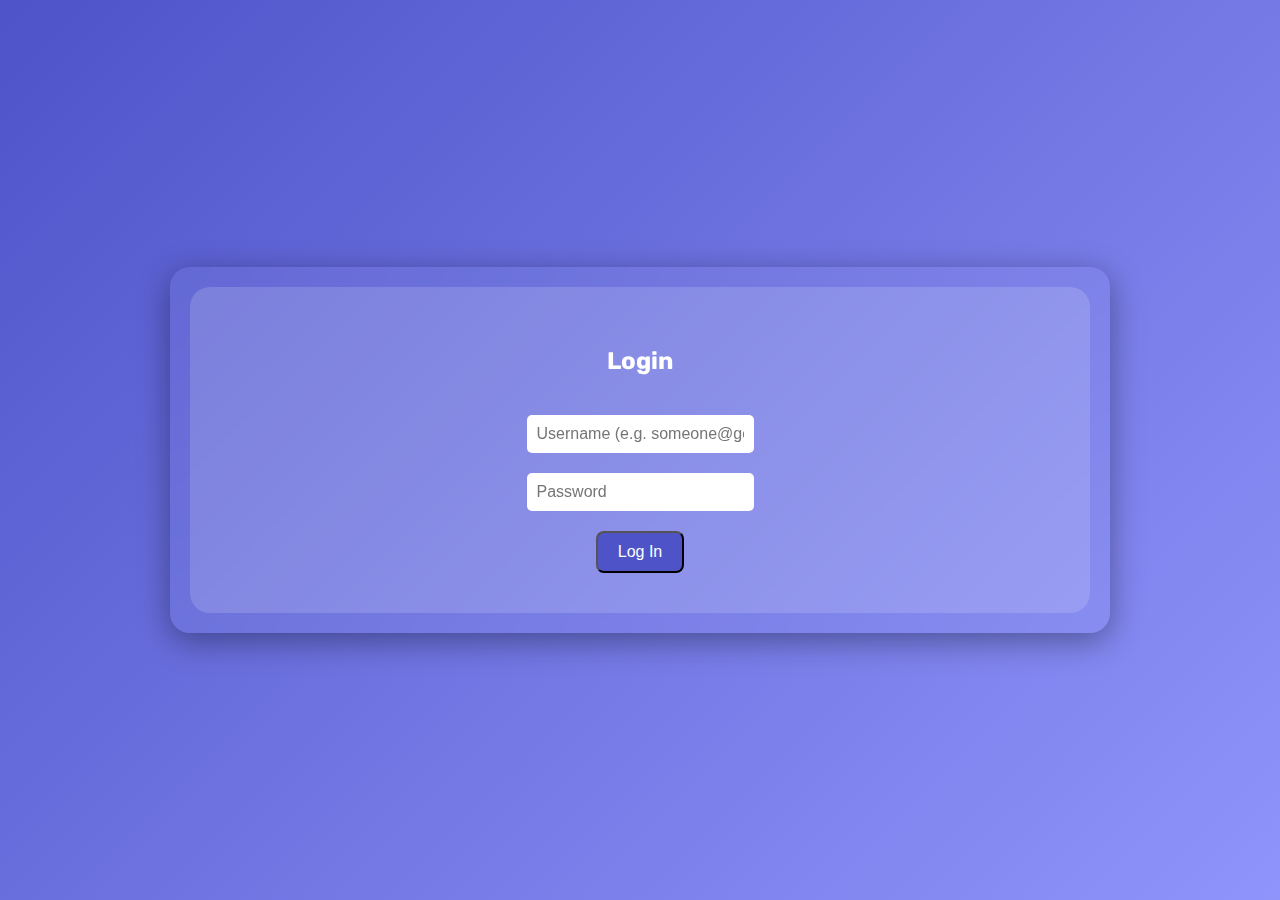
<file: index.html>
<!DOCTYPE html>
<html lang="en">
<head>
  <meta charset="UTF-8" />
  <meta name="viewport" content="width=device-width, initial-scale=1.0"/>
  <title>RAMP SAFETY</title>
  <link href="https://fonts.googleapis.com/css2?family=Rubik:wght@500&display=swap" rel="stylesheet">
  <link rel="stylesheet" href="styles_L.css">
 </head>
<body>

  <!-- ✅ User Info -->
  <div id="user-info" class="user-info" style="display: none;">
    <div class="user-initials" id="user-initials">U</div>
    <div>
      <div id="username-display">Welcome, User</div>
    </div>
    <button class="logout-btn" onclick="logout()">Log Out</button>
  </div>

  <!-- ✅ Login Page -->
  <div id="login-page" class="container">
    <div class="login-container">
      <h2>Login</h2>
      <input type="text" id="username" placeholder="Username (e.g. someone@goindigo.in)" />
      <input type="password" id="password" placeholder="Password" />
      <button onclick="login()">Log In</button>
    </div>
  </div>

  <!-- ✅ Main App -->
  <div id="main-content" class="container" style="display: none;">
    <header>
      <h1><span class="title-part1">Ramp Safety</span> <span class="title-part2">Program</span></h1>
    </header>

    <!-- Toggle Container -->
    <div id="toggle-container" class="toggle-container">
      <span>Select Theme:</span>
      <button id="theme-toggle" class="toggle-button">Millennial (Study Mode)</button>
    </div>

    <section class="grid day-buttons">
      <button class="day-button" data-day="day1">Day 1</button>
      <button class="day-button" data-day="quiz1">Quiz 1</button>
    </section>

    <section class="grid day-buttons-second">
      <button class="day-button" data-day="day2">Day 2</button>
      <button class="day-button" data-day="quiz2">Quiz 2</button>
    </section>

    <section class="grid quiz-grid">
      <button class="day-button" data-day="quiz3">Final Quiz</button>
      </section>
  </div>

  <script src="script_index.js" defer></script>
</body>
</html>
</file>
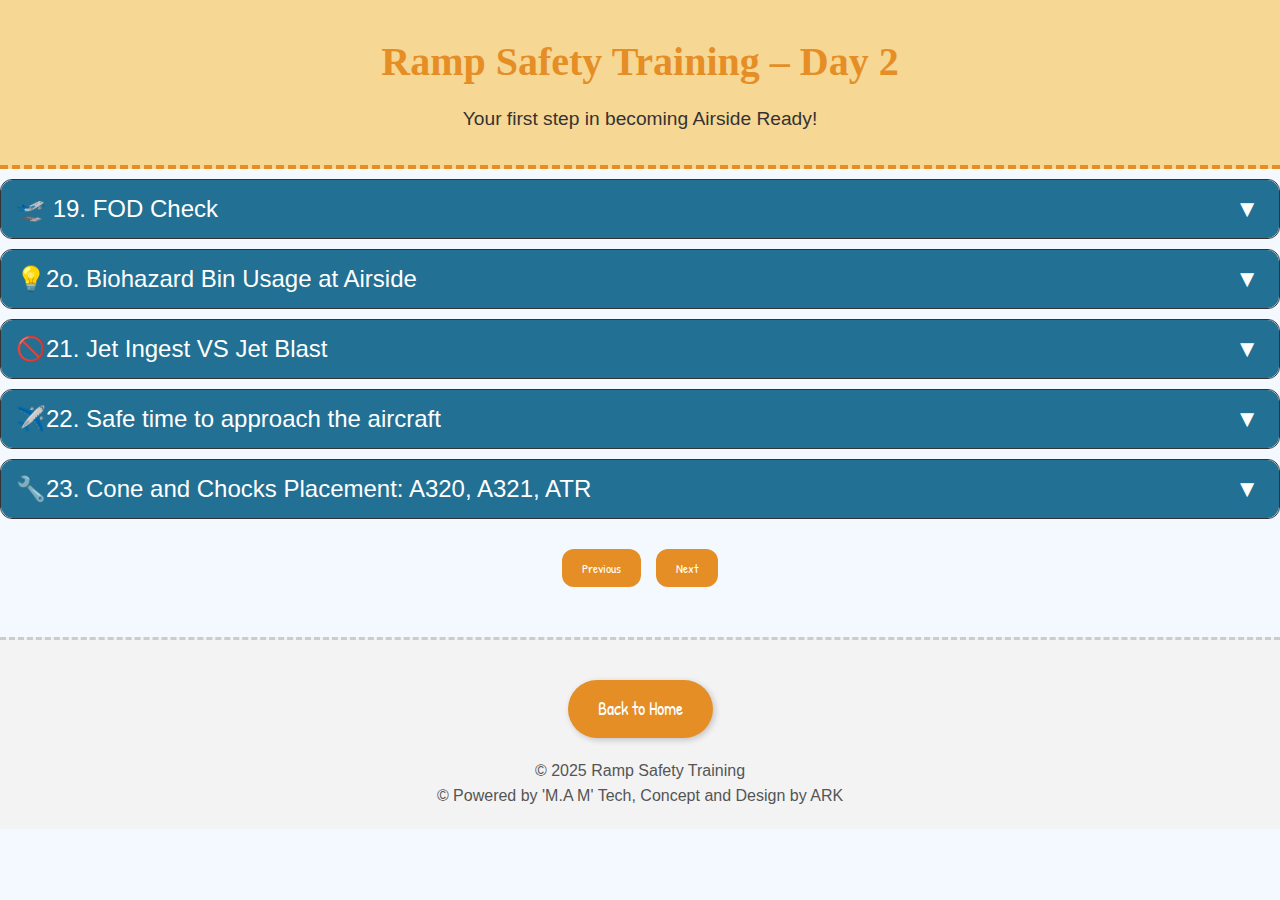
<file: day2_G.html>
<!DOCTYPE html>
<html lang="en">
<head>
    <meta charset="UTF-8">
    <title>Ramp Safety Training - Day 2</title>
    <meta name="viewport" content="width=device-width, initial-scale=1.0">

    <!-- Google Fonts for a handmade feel -->
    <link href="https://fonts.googleapis.com/css2?family=Permanent+Marker&family=Patrick+Hand&display=swap" rel="stylesheet">
    <link rel="stylesheet" href="styles_G.css">

 </head>
<body>

    <header>
        <h1>Ramp Safety Training – Day 2</h1>
        <p class="intro">Your first step in becoming Airside Ready!</p>
    </header>

    <!-- Section 19: FOD Check -->
    <div class="accordion-item">
        <button class="accordion-header">🛫 19. FOD Check</button>
        <div class="accordion-content">
        <p><strong>Trainee:</strong> Mr. Krish, I keep hearing about FOD checks. What exactly is FOD?</p> <p><strong>Instructor:</strong> FOD stands for Foreign Object Debris. Basically, anything that shouldn’t be on the ramp—stones, plastic, tools, even an old boarding pass blowing in the wind.</p> <p><strong>Trainee:</strong> Seriously? That stuff can cause problems?</p> <p><strong>Instructor:</strong> Absolutely. One loose bolt can turn into a flying bullet once an engine fires up. FOD may be small, but it plays dirty.</p> <p><strong>Trainee:</strong> What about a sandwich wrapper? That sounds harmless!</p> <p><strong>Instructor:</strong> Tell that to an engine sucking it in at full throttle. That "harmless" wrapper could cost millions. FOD may be small, but its impact? Huge.</p> <p><strong>Trainee:</strong> what about water bottle?</p> <p><strong>Instructor:</strong> Yep. One bottle sucked into a jet engine and boom—cha-ching! That’s one very expensive drink.</p> 
 <p><strong>Trainee:</strong> Got it. So when do we check for FOD?</p> <p><strong>Instructor:</strong> Three times: pre-arrival, pre-departure, and post-departure. Think of it like a safety checklist—we check, then check again, then check after we’ve checked.</p> <p><strong>Trainee:</strong> And who’s responsible for that?</p> <p><strong>Instructor:</strong> Everyone at the bay. No exceptions. If you’re breathing ramp air, you’re part of the FOD squad.</p></p><strong>Trainee:</strong> Alright! What should I be looking for exactly?</p> <p><strong>Instructor:</strong> Anything that doesn’t belong—bolts, tools, plastics, lost items. If you wouldn’t want it flying into a jet engine, it’s FOD. When in doubt, pick it out!</p> <p><strong>Trainee:</strong> Got it, Mr. Krish,! Eyes down, pockets empty, ramp clean!</p> <p><strong>Instructor:</strong> That’s the spirit! A clean ramp is a safe ramp. Let’s keep the jets happy—and off the snack diet!</p> <p><strong>Trainee:</strong> Okay! And what do we do with the stuff we find?</p> <p><strong>Instructor:</strong> Straight into the FOD bin. Every bay has one. Can’t miss it—it’s the bin that’s practically begging for attention.</p> <p><strong>Trainee:</strong> And if the bin’s not there?</p> <p><strong>Instructor:</strong> Head over to the passenger ramp—we’ve got an FOD bin there too. No excuses. The only thing flying should be the aircraft, not garbage.</p> <p><strong>Trainee:</strong> Copy that, Mr. Krish,! FOD in the bin, not in the engine!</p> <p><strong>Instructor:</strong> Now you’re talking! Clean ramp, safe skies—that’s how we roll.
            <img src="img/awareness.jpg" alt="" class="standard-img">
        </div>
    </div>


 <!-- Section 20: Biohazard Bin Usage at Airside -->
    <div class="accordion-item">
        <button class="accordion-header">💡2o. Biohazard Bin Usage at Airside</button>
        <div class="accordion-content">
        <p><strong>Trainee:</strong> Mr. Krish, I’ve got toilet cart duty today. Anything special I need to know about hygiene?</p> <p><strong>Instructor:</strong> Oh yes—this is where cleanliness is king. When you're done, all <em>used disposable gloves and masks</em> must go straight into the <em>biohazard bin</em>. No shortcuts, no detours.</p> <p><strong>Trainee:</strong> Can I toss in some regular trash too, just to save time?</p> <p><strong>Instructor:</strong> Absolutely not! The biohazard bin is strictly for <em>PPE like gloves and masks</em>—nothing else. Mixing in regular waste? That’s a contamination party nobody wants.</p> <p><strong>Trainee:</strong> Got it. Toss it right, toss it safe.</p> <p><strong>Instructor:</strong> Exactly. And don’t forget to <em>check the bin lid</em> after disposing—make sure it’s properly closed. An open bio bin is like an open invitation for trouble.</p> <p><strong>Trainee:</strong> What if the bin’s full or cracked?</p> <p><strong>Instructor:</strong> Then <em>report it immediately</em>. We can’t keep things clean if the container’s broken. Safety’s everyone’s job—even when it comes to bins.</p> <p><strong>Trainee:</strong> Alright. Gloves off, bin closed, and no funny business with the trash.</p> <p><strong>Instructor:</strong> That’s the spirit! Stay clean, stay safe, and keep airside contamination-free.</p>
<img src="img/biohazard.png" alt="Biohazard Bin at Airside" class="standard-img">
           
        </div>       
    </div>







    <!-- Section 21: Jet Ingest VS Jet Blast-->
    <div class="accordion-item"> 
       <button class="accordion-header">🚫21. Jet Ingest VS Jet Blast</button>

 
       <div class="accordion-content">
             <img src="img/jetengine.png" alt="jetengine" class="standard-img">
            <p><strong>Trainee:</strong> Mr. Krish, what’s the difference between jet ingest and jet blast? I keep mixing them up!</p> <p><strong>Instructor:</strong> Good question! Jet ingest is like the engine’s vacuum cleaner—it sucks in air and anything nearby at the front. So, stay clear or you might get “swallowed”!</p> <p><strong>Trainee:</strong> Mr. Krish, what’s the difference between jet ingest and jet blast? Specifically, what happens behind the engine?</p> <p><strong>Instructor:</strong> Behind the engine is where jet blast happens—it’s a fierce gust of air shooting out the back. Stand there, and you could get knocked over or hit by flying debris.</p> <p><strong>Trainee:</strong> How close can I safely get to these zones?</p> <p><strong>Instructor:</strong> When the engine’s on, keep at least 5.79 meters from the front—that’s the ingest danger zone. And from the rear, a safe 60 meters away to avoid the blast. Think of it as giving the engine its personal space!</p> <p><strong>Trainee:</strong> Now I’m clear—it’s like respecting a grumpy giant!</p> <p><strong>Instructor:</strong> Exactly! Respect the giant, stay alert, stay outside ERA when engine is on and you’ll be safe on the ramp every time.</p>
           
        </div>
    </div>

    <!-- Section 22:Safe time to approach the aircraft -->
    <div class="accordion-item">
        <button class="accordion-header">✈️22. Safe time to approach the aircraft</button>
        <div class="accordion-content">
        <div class="image-container">
        <img src="img/atracb.png" alt="ATRACB" class="standard-img">
        <img src="img/ACB.png" alt="ACB" class="standard-img" class="standard-img">
          </div>
<p><strong>Trainee:</strong> Mr. Krish, when is it actually safe to approach the aircraft at the bay? I don’t want to be the guy who walks into a spinning propeller!</p> <p><strong>Instructor:</strong> Good question! Think of the aircraft like a sleeping dragon—you don’t want to wake it up too soon. Wait until the engines are off, ACB is turned off, chocks are in place, and the engineer gives the thumbs up.</p> <p><strong>Trainee:</strong> By the way, where exactly is the ACB located? I want to be sure I’m checking the right place.</p> <p><strong>Instructor:</strong> Great to ask! On an Airbus, the ACBs are located on top and bottom of the fuselage. For ATR aircraft, you’ll find them on top of the tail and also on the bottom of the fuselage. Knowing this helps you verify that the ACB is properly turned off before approaching.</p> <p><strong>Trainee:</strong> Wait, what exactly is the fuselage?</p> <p><strong>Instructor:</strong> Ah, good one! The fuselage is basically the main body of the aircraft — the big central part where the Customers sit and the cargo is stored. Think of it like the airplane’s torso.</p> <p><strong>Trainee:</strong> So basically, if ACB is on and  I rush in, I’m asking for trouble?</p> <p><strong>Instructor:</strong> Exactly! Patience is your best safety gear here. Approaching too early is like trying to hug a cactus—painful and unnecessary.</p> <p><strong>Trainee:</strong> Got it, I’ll personally check the engines, ACB locations, and chocks before waiting for the engineer’s “all clear.” No cactus hugs for me!</p> <p><strong>Instructor:</strong> Perfect! Safe, smart, and with no prickly surprises. You’re officially on the express train to ramp training greatness!</p> <p><strong>Trainee:</strong> Thank you! Credits to you for putting up with all my questions — you deserve a medal... or at least a really big coffee!</p> <p><strong>Instructor:</strong> Haha, no medal needed — just remember: patience is key, and if you survive my jokes, you’re ready for anything!</p>  <p><strong>Instructor:</strong> Remember:</p> <ul> <li>A/C engines are off</li> <li>ACB is turned off (on Airbus: top & bottom of fuselage; on ATR: top of tail & bottom of fuselage)</li> <li>Chocks are in place</li> <li>Engineer gives the thumbs up</li> </ul>
         
           </div>
    </div>

    <!-- Section 23: Cone and Chocks Placement: A320, A321, ATR-->
    <div class="accordion-item">
        <button class="accordion-header">🔧23. Cone and Chocks Placement: A320, A321, ATR</button>
        <div class="accordion-content">
              <div class="image-container">
             <img src="img/chocks.png" alt="chocks" class="standard-img">
            <img src="img/cones.png" alt="cones">
              </div>
            <p><strong>Trainee:</strong> Mr. Krish, how many cones do we use for the Airbus A320 and the ATR?</p> <p><strong>Instructor:</strong> Great question! For the A320, you place 11 cones around the aircraft, like little sentinels guarding the plane. The ATR gets 10 cones—almost like a VIP rope line but with cones!</p> <p><strong>Trainee:</strong> Nice! And what about chocks? How many do we need for each?</p> <p><strong>Instructor:</strong> In normal weather, the A320 uses 8 chocks—four on each wheel, making sure the plane stays put like a stubborn mule. The ATR uses 6 chocks, keeping things tight and safe.</p> <p><strong>Trainee:</strong> What if the wind decides to mess with us? Do we need more chocks?</p> <p><strong>Instructor:</strong> Absolutely! If the wind speed goes above 25 knots, the A320 gets 4 extra chocks, making a total of 12. That’s like calling in backup to hold the plane steady. The ATR sticks with 6 chocks—tough little plane!</p> <p><strong>Trainee:</strong> What about the cones? Do we keep them all when it’s windy?</p> <p><strong>Instructor:</strong> Nope! If wind speed is above 25 knots, cones have to be removed. Leaving them out is like giving the wind some bowling pins—definitely dangerous for everyone on the ramp!</p> <p><strong>Trainee:</strong> So cones and chocks are like the bodyguards of the plane, huh?</p> <p><strong>Instructor:</strong> Exactly! Without them, our planes might just roll away or get too cozy with the neighbors. Safety first, always!</p><p><strong>Instructor:</strong> Here’s a quick reference table for you to review. Make sure to study it well—it will be part of your assessment.</p>
<table border="1" cellpadding="5" cellspacing="0" style="border-collapse: collapse; width: 60%;">
  <thead>
    <tr style="background-color: #f2f2f2;">
      <th>Aircraft Type</th>
      <th>Number of Cones</th>
      <th>Number of Chocks (Normal Weather)</th>
      <th>Number of Chocks (High Wind)</th>
    </tr>
  </thead>
  <tbody>
    <tr>
      <td>Airbus A320</td>
      <td>11</td>
      <td>8</td>
      <td>12</td>
    </tr>
    <tr>
      <td>Airbus A321</td>
      <td>Same as A320</td>
      <td>Same as A320</td>
      <td>Same as A320</td>
    </tr>
    <tr>
      <td>ATR</td>
      <td>10</td>
      <td>6</td>
      <td>6</td>
    </tr>
  </tbody>
</table>
            <div style="margin-top: 10px;">
                        </div>
        </div>
    </div>

           <!-- Section 24: Wind Chart-->
    <div class="accordion-item">
        <button class="accordion-header">💡24. Wind Chart</button>
        <div class="accordion-content">
           <p><strong>Trainee:</strong> Mr. Krish, what’s this windchart thing everyone keeps checking?</p> <p><strong>Instructor:</strong> Ah, the windchart—it’s our airside weather watchdog. It shows <em>real-time wind speed and direction</em>. Sounds simple, but it’s absolutely critical for safe aircraft ops, especially during <em>takeoff, landing, and taxiing</em>.</p> <p><strong>Trainee:</strong> So, it’s not just for pilots?</p> <p><strong>Instructor:</strong> Nope—<em>ground crew rely on it too</em>. It tells us when to start locking things down. For example: at <em>25–39 knots</em>, secure any loose items. At <em>40 knots and above</em>, start tying down equipment. And if wind hits <em>60 knots</em>—some operations must <em>stop completely</em>.</p> <p><strong>Trainee:</strong> Got it. Wind up = lock it down.</p> <p><strong>Instructor:</strong> Exactly. Think of it as a speedometer for safety. The higher the wind, the more careful we get. And you must <em>check the windchart</em> during these critical points: <em>before arrival, before departure, and during taxiing</em>.</p> <p><strong>Trainee:</strong> What if the chart looks off or isn’t working?</p> <p><strong>Instructor:</strong> <em>Report it immediately.</em> Faulty data is dangerous data. We don’t guess with safety—we verify and act accordingly.</p> <p><strong>Trainee:</strong> Makes sense. Windchart = checklist item, every time.</p> <p><strong>Instructor:</strong> You got it. Keep your eyes on the chart and your hands on safety—it’s non-negotiable out here.</p>
             <img src="img/windspeed.jpg" alt="Windchart display" class="standard-img">
        </div>       
    </div>

            <!-- Section 25: Know Your Aircraft" topic for A320, A321, and ATR -->
    <div class="accordion-item">
        <button class="accordion-header">💡25. Know Your Aircraft || Airbus- A320, A321, and ATR</button>
        <div class="accordion-content">
            <div class="image-container">
            <img src="img/A320.jpg" alt="A320" class="standard-img">
            <img src="img/ATR_1.jpg" alt="ATR" class="standard-img">
                  </div>
            <p><strong>Trainee:</strong> Mr. Krish, all aircraft kinda look the same from the ground. How do I tell them apart?</p> <p><strong>Instructor:</strong> Ah, my young ramp warrior, knowing your aircraft is like recognizing your relatives at a wedding—look closely, they all have unique features!</p> <p><strong>Trainee:</strong> Okay, let's start with the A320?</p> <p><strong>Instructor:</strong> The A320 is your standard short-haul hero—180 to 186 customers, 4 doors, and 3 cargo holds. Think of it as the "Toyota" of aircraft. Reliable and everywhere.</p> <p><strong>Trainee:</strong> And the A321?</p> <p><strong>Instructor:</strong> That’s the A320’s big brother with more muscle—222 to 232 customers, 6 doors, and 5 compartments. Longer and leaner. If the A320 is a sedan, the A321 is a limo.</p> <p><strong>Trainee:</strong> What about the ATR? That one looks... different.</p> <p><strong>Instructor:</strong> Yup! The ATR is the countryside cousin—smaller with 78 customers, 1 door, and a quirky 2 holds, 4-compartment hold setup. Props not jets. And the ACB lights? One on the tail and one under the belly, like a plane with a nightlight!</p> <p><strong>Trainee:</strong> And the Airbuses have their ACB lights?</p> <p><strong>Instructor:</strong> Right—both top and bottom of the fuselage. Easy to spot if you know where to look. Like aircraft bling!</p> <p><strong>Trainee:</strong> Got it! So it’s all about doors, lavs, holds, and the plane’s personality!</p> <p><strong>Instructor:</strong> Exactly! If you know your aircraft, the ramp becomes a lot less confusing—and way more fun.</p>

<table border="1" cellpadding="6" cellspacing="0">
  <thead>
    <tr>
      <th>Feature</th>
      <th>A320</th>
      <th>A321</th>
      <th>ATR</th>
    </tr>
  </thead>
  <tbody>
    <tr>
      <td><strong>Passenger Capacity</strong></td>
      <td>180 / 186</td>
      <td>222 / 232</td>
      <td>78</td>
    </tr>
    <tr>
      <td><strong>Lavatories</strong></td>
      <td>3</td>
      <td>3</td>
      <td>1</td>
    </tr>
    <tr>
      <td><strong>Doors</strong></td>
      <td>4 (L1, L2, R1, R2)</td>
      <td>6 (L1, L3, L4, R1, R3, R4)</td>
      <td>1</td>
    </tr>
    <tr>
      <td><strong>Cargo Holds</strong></td>
      <td>3 (Fwd, Aft, Bulk)</td>
      <td>3 (Fwd, Aft, Bulk)</td>
      <td>3 (Fwd, Rear)</td>
    </tr>
    <tr>
      <td><strong>Compartments</strong></td>
      <td>4 (1, 3, 4, 5)</td>
      <td>5 (1, 2, 3, 4, 5)</td>
      <td>4 (FWD R, FWD L, RER Fwd, Rear Aft)</td>
    </tr>
    <tr>
      <td><strong>ACB Light Position</strong></td>
      <td>Top and Bottom of Fuselage</td>
      <td>Top and Bottom of Fuselage</td>
      <td>Top of Tail, Bottom of Fuselage</td>
    </tr>
  </tbody>
</table>
            
        </div>
    </div>

    <!-- Section 26: 3 Door Operation -->
    <div class="accordion-item">
        <button class="accordion-header">🦅26. 3 Door Operation</button>
        <div class="accordion-content">
             <img src="img/3door.png" alt="3door" class="standard-img">
            <p><strong>Trainee:</strong> Mr. Krish, I'm confused. Why are the door bays different for A320 and A321?</p> <p><strong>Instructor:</strong> Great question! Think of the A321 as the A320’s taller cousin who grew longer by 7 meters—and needs a different set of doors to stretch them out.</p> <p><strong>Trainee:</strong> So what doors do I need to remember?</p> <p><strong>Instructor:</strong> For the A320, it's L1, L2, and R1—like a cozy 3-room apartment. For the A321, it's L1, L4, and l4—because the A321 threw a party and added a door at the back!</p> <p><strong>Trainee:</strong> Why L4 for A321 though? That’s way back!</p> <p><strong>Instructor:</strong> Exactly. The A321 is longer, so using L4 helps with faster boarding and deplaning—no traffic jams in the aisle. It's like opening both ends of a subway car during rush hour.</p> <p><strong>Trainee:</strong> Makes sense. So, just memorize the combo, right?</p> <p><strong>Instructor:</strong> Yep! Treat it like a cheat code: A320 = L1, L2, R1. A321 = L1, L4, R1. No guessing, just winning.</p>
           
        </div>
    </div>

    <!-- Section 27: Hotel Mode in ATR -->
    <div class="accordion-item">
        <button class="accordion-header">💡27. Hotel Mode in ATR</button>
        <div class="accordion-content">
<img src="img/hotelmode.png" alt="hotelmode">
            <p><strong>Trainee:</strong> Mr. Krish, I saw someone mention “Hotel Mode” on the ATR. Are we checking into a flying hotel now?</p> <p><strong>Instructor:</strong> Ha! Not quite. “Hotel Mode” sounds fancy, but it just means the aircraft is using its APU to power systems while the engines are off in Airbus. In ATR, we do not have APU, so we use a different method.</p> <p><strong>Trainee:</strong> So… it’s like turning on the lights and AC in the plane without starting the engines?</p> <p><strong>Instructor:</strong> Exactly! Since the ATR doesn’t have an APU, it uses its own right-side engine—Engine No. 2—to generate power. This is what we call Hotel Mode in the ATR.</p> <p><strong>Trainee:</strong> Wait, the engine is on? Isn’t that risky on the ground?</p> <p><strong>Instructor:</strong> Good question. Yes, Engine 2 is running, but its **propeller is feathered and held stationary using a propeller brake**. That means the engine can produce power, but the propeller doesn’t spin.</p> <p><strong>Trainee:</strong> What does “feathered” mean?</p> <p><strong>Instructor:</strong> Think of it this way: If you stick your hand flat out a car window, the wind pushes hard—lots of resistance. But if you turn your hand sideways, the air slips past easily. That’s what feathering does. It turns the propeller blades edge-on to the airflow, reducing drag and stopping it from spinning. Then, a propeller brake keeps it fully still.</p> <p><strong>Trainee:</strong> Ah, so the engine runs to give power, but the propeller doesn’t move. Got it!</p> <p><strong>Instructor:</strong> Exactly. This allows electrical and pneumatic systems like lights, avionics, and air conditioning to work, without starting both engines.</p> <p><strong>Trainee:</strong> But is Hotel Mode after the GPU is connected?</p> <p><strong>Instructor:</strong> Nope! In Hotel Mode, the aircraft powers itself. If it’s using a GPU, that’s external power—not Hotel Mode. Think of Hotel Mode as the aircraft making its own coffee without room service.</p> <p><strong>Trainee:</strong> So GPU is room service, and Hotel Mode is the plane brewing its own coffee?</p> <p><strong>Instructor:</strong> Nailed it! The ATR uses its right engine in Hotel Mode to be self-sufficient on the ground—no external power needed.</p> <p><strong>Trainee:</strong> Is it safe to work around the plane in Hotel Mode?</p> <p><strong>Instructor:</strong> Safer than when engines are running, yes. But always remember—the exhaust from the running engine is hot, and systems are live. Stay alert, wear PPE, and treat the aircraft with respect.</p> <p><strong>Trainee:</strong> Copy that. Hotel Mode: Customers relax, ramp crew sweat… with caution!</p> <p><strong>Instructor:</strong> Welcome to aviation!</p>
            
        </div>
         </div>
         <!-- Section 28: LDM – Load Distribution Message -->
    <div class="accordion-item">
     <button class="accordion-header">💡28. Load Distribution Message</button>
     <div class="accordion-content">
        <p><strong>Trainee:</strong> Mr. Krish, I keep hearing about the LDM—what exactly is it?</p> <p><strong>Instructor:</strong> Ah, the LDM! That’s the Load Distribution Message. Think of it like a recipe card for the aircraft—it tells us where the “ingredients” (customers, cargo, baggage) are placed so the plane doesn’t turn into a flying seesaw.</p> <p><strong>Trainee:</strong> Flying seesaw?!</p> <p><strong>Instructor:</strong> Exactly! If we load too much in the back, the nose points up. Too much in the front, and the tail gets jealous. The LDM helps balance the load—so we fly smooth and happy.</p> <p><strong>Trainee:</strong> So, it’s like weightlifting for planes—keep it balanced or things go sideways.</p> <p><strong>Instructor:</strong> Spot on! Always check the LDM before finalizing loading. It’s not just paperwork—it’s how we keep gravity on our side!</p>
           
        </div>       
    </div>
          <!-- Section 24: Load Instruction Report -->
    <div class="accordion-item">
        <button class="accordion-header">💡29. Load Instruction Report</button>
        <div class="accordion-content">
            <p><strong>Trainee:</strong> Mr. Krish, what exactly is an LIR? Sounds like a secret mission code.</p> <p><strong>Instructor:</strong> Ha! Not quite James Bond, but it is important. LIR stands for Load Instruction Report. It tells you what goes where on the aircraft—kind of like a recipe for loading a plane.</p> <p><strong>Trainee:</strong> So it’s like the plane’s grocery list?</p> <p><strong>Instructor:</strong> More like its diet plan. It says how much cargo, where it should be loaded, and in what order—so the aircraft stays balanced and doesn’t do an unplanned backflip.</p> <p><strong>Trainee:</strong> That would definitely ruin someone’s vacation.</p> <p><strong>Instructor:</strong> Exactly! That’s why the LIR must be followed *exactly* as printed. No freelancing, no guessing. Even small mistakes can throw off the aircraft’s center of gravity.</p> <p><strong>Trainee:</strong> Got it! Follow the LIR like it’s gospel.</p> <p><strong>Instructor:</strong> Right! Treat it like your playlist at the gym—no skipping, no shuffling. Load it as written, and the plane stays happy—and so do the customers.</p> <p><strong>Trainee:</strong> Makes sense. But what’s actually in the LIR? Like, what columns or info should I be looking at?</p> <p><strong>Instructor:</strong> Good question. The LIR is usually divided into three main columns. First, there's the <strong>Arrival Load</strong>—that shows the cargo, mail, and baggage already on the aircraft when it arrives.</p> <p><strong>Trainee:</strong> So that’s what’s staying onboard?</p> <p><strong>Instructor:</strong> Exactly. Then comes the <strong>Planned Loading</strong>—that’s what we intend to load for the departing flight: more cargo, mail, and checked baggage.</p> <p><strong>Trainee:</strong> Got it. And the third column?</p> <p><strong>Instructor:</strong> The third column is <strong>Final Loading</strong>. That’s what actually made it onto the aircraft after check-in counters close. It's the confirmed, real deal—no more changes after that.</p> <p><strong>Trainee:</strong> So Arrival Load, Planned Loading, and Final Loading. Three columns telling us what’s on, what’s going in, and what finally made it.</p> <p><strong>Instructor:</strong> Bingo! Think of it as past, present, and confirmed future. Every item has to be loaded according to plan—or else we update the plan and make sure it's approved before the door shuts.</p> <p><strong>Trainee:</strong> Understood, Mr. Krish,. No surprises for the aircraft!</p> <p><strong>Instructor:</strong> That’s the spirit. The LIR keeps the aircraft balanced, efficient, and most importantly—safe.</p>
           
        </div>       
    </div>
                   <!-- Section 30: HUM -->
    <div class="accordion-item">
        <button class="accordion-header">💡30. HUM</button>
        <div class="accordion-content">
            <p><strong>Trainee:</strong> Mr. Krish, I saw a HUM package last shift. What's the proper way to handle it?</p> <p><strong>Instructor:</strong> Ah, the HUM—Human Remains. It’s serious business. We show respect, care, and follow procedure to the letter.</p> <p><strong>Trainee:</strong> Got it. So, where do we load it on the aircraft?</p> <p><strong>Instructor:</strong> On an Airbus, it goes into the bulk hold, which is the 5th compartment. Think of it as first-class cargo with VIP treatment—quiet, secure, and head always facing the nose of the aircraft.</p><p><strong>Trainee:</strong> Mr. Krish, quick question—why does the HUM’s head need to face the nose of the aircraft?</p> <p><strong>Instructor:</strong> Good question! It's not just for respect, though that's part of it. It’s also for science—and gravity.</p> <p><strong>Trainee:</strong> Gravity? What’s that got to do with it?</p> <p><strong>Instructor:</strong> During takeoff and most of the flight, the aircraft's nose is slightly elevated. That means the tail is a bit lower.</p> <p><strong>Trainee:</strong> Oh… like a permanent uphill?</p> <p><strong>Instructor:</strong> Exactly! So if the HUM is placed with the head toward the nose, any bodily fluids naturally settle away from the head. It’s about maintaining dignity and avoiding, well… internal messes.</p> <p><strong>Trainee:</strong> Ahhh, so it’s like putting a lid on a cup before you tip it—smart.</p> <p><strong>Instructor:</strong> Right! The HUM may not complain, but we still treat them with care and respect. Always head toward the nose. No exceptions.</p><p><strong>Trainee:</strong> Ha! Noted. Anything else I should watch for?</p> <p><strong>Instructor:</strong> Yep—two safety straps. Think of them like seatbelts for HUM. No bumpy rides. And always follow the labels—if it says "This Side Up," don’t get creative.</p> <p><strong>Trainee:</strong> Makes sense. So… no upside-down HUMs?</p> <p><strong>Instructor:</strong> Absolutely not. We’re not in a horror movie. Respect, care, and correct handling—always.</p>
           
        </div>       
    </div>

                <!-- Section 31: SMS  || Safety Management System -->
    <div class="accordion-item">
        <button class="accordion-header">💡31. SMS  || Safety Management System</button>
        <div class="accordion-content">
             <div class="video-container">
    <iframe  src="https://www.youtube.com/embed/OyxXF0jC3gM" frameborder="0" allowfullscreen></iframe>
  </div>
          <p><strong>Trainee:</strong> Mr. Krish, what exactly is a “hazard” on the ramp?</p> <p><strong>Instructor:</strong> Great question! A hazard is anything that could cause trouble—like a slippery patch, a broken light, or even a rogue wrench lying around. Basically, it’s trouble waiting to happen.</p> <p><strong>Trainee:</strong> Okay, and what’s the difference between an incident and an accident then?</p> <p><strong>Instructor:</strong> Think of an incident as a close call—like you almost tripped but caught yourself. An accident is when you actually do trip and fall, or something breaks or someone gets hurt.</p> <p><strong>Trainee:</strong> Got it. So, if I see something like a crack on the aircraft engine while working, what should I do?</p> <p><strong>Instructor:</strong> You shout “Heads up!”—just kidding. You report it immediately to the Aircraft Engineer and the Safety Team. No heroics, just quick action!</p> <p><strong>Trainee:</strong> What if I spot a damaged equipment or a vehicle parked under the aerobridge?</p> <p><strong>Instructor:</strong> For damaged equipment, call the GSE (Ground Support Equipment) team and Safety. For that vehicle under the aerobridge, ring up the Agile staff and Safety to get it moved pronto.</p> <p><strong>Trainee:</strong> And how do we report these hazards properly?</p> <p><strong>Instructor:</strong> Easy! We have an SMS form at the backup office—you fill that out. Also, on 6E Breez, you’ll find hazard reporting available digitally. Reporting is your superpower to keep everyone safe!</p> <p><strong>Trainee:</strong> So basically, see something dangerous, report it fast?</p> <p><strong>Instructor:</strong> Exactly! When it comes to safety, slow is a no-go. Report fast, keep calm, and carry on safely!</p>
<p><strong>Trainee:</strong> Mr. Krish, what exactly is a “hazard” on the ramp?</p> <p><strong>Instructor:</strong> Great question! A hazard is anything that could cause trouble—like a slippery patch, a broken light, or even a rogue wrench lying around. Basically, it’s trouble waiting to happen.</p> <p><strong>Trainee:</strong> Okay, and what’s the difference between an incident and an accident then?</p> <p><strong>Instructor:</strong> Think of an incident as a close call—like you almost tripped but caught yourself. An accident is when you actually do trip and fall, or something breaks or someone gets hurt.</p> <p><strong>Trainee:</strong> Got it. So, if I see something like a crack on the aircraft engine while working, what should I do?</p> <p><strong>Instructor:</strong> You shout “Heads up!”—just kidding. You report it immediately to the Aircraft Engineer and the Safety Team. No heroics, just quick action!</p> <p><strong>Trainee:</strong> What if I spot a damaged equipment or a vehicle parked under the aerobridge?</p> <p><strong>Instructor:</strong> For damaged equipment, call the GSE (Ground Support Equipment) team and Safety. For that vehicle under the aerobridge, ring up the Agile staff and Safety to get it moved pronto.</p> <p><strong>Trainee:</strong> And how do we report these hazards properly?</p> <p><strong>Instructor:</strong> Easy! We have an SMS form at the backup office—you fill that out. Also, on 6E Breez, you’ll find hazard reporting available digitally. Reporting is your superpower to keep everyone safe!</p> <p><strong>Trainee:</strong> So basically, see something dangerous, report it fast?</p> <p><strong>Instructor:</strong> Exactly! When it comes to safety, slow is a no-go. Report fast, keep calm, and carry on safely!</p>
           
        </div>       
    </div>


          <!-- Section 32: Disability -->
    <div class="accordion-item">
        <button class="accordion-header">💡32. Disability Awareness</button>
        <div class="accordion-content">
             <div class="video-container">
    <iframe  src="https://www.youtube.com/embed/Gv1aDEFlXq8" title="Disability Awareness Video" frameborder="0" allowfullscreen></iframe>
  </div>
            <p><strong>Trainee:</strong> Mr. Krish, today’s topic is disability, right?</p> <p><strong>Instructor:</strong> Yep! And no, it’s not just about someone using a wheelchair. Disability is a broad umbrella—it covers way more than you’d expect.</p> <p><strong>Trainee:</strong> Like what?</p> <p><strong>Instructor:</strong> Let’s roll through 20 common types, and no, you don’t need to memorize them all—just understand and respect them.</p>
<ul>
  <li><strong>Visual Impairment</strong> – Reduced or no vision, even with glasses.</li>
  <li><strong>Hearing Impairment</strong> – Partial or total inability to hear.</li>
  <li><strong>Mobility Impairment</strong> – Difficulty moving around due to injury or condition.</li>
  <li><strong>Autism Spectrum Disorder (ASD)</strong> – Affects communication and behavior in unique ways.</li>
  <li><strong>Down Syndrome</strong> – A genetic condition causing developmental and intellectual delays.</li>
  <li><strong>Cerebral Palsy</strong> – A group of disorders affecting movement and muscle coordination.</li>
  <li><strong>Epilepsy</strong> – A neurological disorder that causes seizures.</li>
  <li><strong>Multiple Sclerosis (MS)</strong> – A condition where the immune system attacks the nerves.</li>
  <li><strong>Parkinson’s Disease</strong> – A disorder affecting movement, often including tremors.</li>
  <li><strong>Amputation</strong> – Loss of a limb or part of a limb.</li>
  <li><strong>Spinal Cord Injury</strong> – Damage to the spinal cord that affects mobility or function.</li>
  <li><strong>Schizophrenia</strong> – A mental disorder that affects how a person thinks and perceives reality.</li>
  <li><strong>Depression</strong> – A serious mood disorder that impacts daily life and function.</li>
  <li><strong>Anxiety Disorder</strong> – Excessive worry or fear that interferes with normal activities.</li>
  <li><strong>Learning Disability (e.g., Dyslexia)</strong> – Difficulty with reading, writing, or math despite average intelligence.</li>
  <li><strong>Intellectual Disability</strong> – Below-average cognitive ability and skills for daily living.</li>
  <li><strong>Chronic Fatigue Syndrome</strong> – Persistent, unexplained tiredness not improved by rest.</li>
  <li><strong>Post-Traumatic Stress Disorder (PTSD)</strong> – A condition triggered by experiencing or witnessing trauma.</li>
  <li><strong>Speech Impairment</strong> – Difficulty in speaking clearly or fluently.</li>
  <li><strong>Diabetes (when uncontrolled)</strong> – Can lead to vision loss, nerve damage, or fatigue affecting job performance.</li>
</ul>

<p><strong>Trainee:</strong> Whoa! That’s quite a list. So, what’s my role here on the ramp?</p> <p><strong>Instructor:</strong> Your job? Respect, support, and don’t assume. Just because someone looks fine doesn’t mean they aren’t facing challenges.</p> <p><strong>Trainee:</strong> Got it! So, empathy and awareness are part of the PPE too?</p> <p><strong>Instructor:</strong> Exactly! A good attitude weighs nothing and fits every size. Wear it every day.</p>
           
        </div>       
    </div>
           <!-- Section 33: Types of Boarding Pass -->
    <div class="accordion-item">
        <button class="accordion-header">💡33. Types of Boarding Pass</button>
        <div class="accordion-content">
          <p><strong>Trainee:</strong> Mr. Krish, I saw so many different boarding passes today—some on phones, some on paper. What’s the deal?</p> <p><strong>Instructor:</strong> Ah, welcome to the boarding pass buffet! There’s one for every taste. Let’s go over the menu.</p> <p><strong>Trainee:</strong> Sounds tasty. What’s the first item?</p> <p><strong>Instructor:</strong> <em>Web Check-in Boarding Pass</em>. Customers check in online and download or print it. It’s like ordering food before reaching the restaurant—saves time and reduces the drama.</p> <p><strong>Trainee:</strong> What if they don’t do it online?</p> <p><strong>Instructor:</strong> Then we have the <em>Kiosk Boarding Pass</em>. These are printed by the passenger using self-service machines at the airport. It’s like a vending machine—but for boarding!</p> <p><strong>Trainee:</strong> Oh, I’ve seen people scanning their faces. Is that magic?</p> <p><strong>Instructor:</strong> That’s <em>DigiYatra</em>. Biometric-based boarding pass—just face scan and go. The future has arrived, and it’s looking right at you!</p> <p><strong>Trainee:</strong> And what about the old-school ones?</p> <p><strong>Instructor:</strong> You mean the <em>Counter Issued Boarding Pass</em>. Printed by airline staff at the check-in counter. It's classic—like vinyl records. Still used and still cool.</p> <p><strong>Trainee:</strong> And manual ones? I heard someone say “paper and pen boarding pass.” That real?</p> <p><strong>Instructor:</strong> Oh yes, the <em>Manual Boarding Pass</em>—used only when systems crash. Think of it as the emergency candle when the lights go out. Rare, but you better know how to use it!</p> <p><strong>Trainee:</strong> Got it! So, all passes lead to the plane?</p> <p><strong>Instructor:</strong> Exactly! Just like all jokes lead to a groan. But remember—no matter the pass, always check names, flight number, and gate. No one wants to end up in the wrong city... unless you’re into spontaneous vacations!</p>
           
        </div>       
    </div>

                      <!-- Section 34: Types of Wheelchairs -->
    <div class="accordion-item">
        <button class="accordion-header">💡34. Types of Wheelchairs</button>
        <div class="accordion-content">
         <p><strong>Trainee:</strong> Mr. Krish, I keep hearing about different types of wheelchairs on the ramp. Why so many types?</p> <p><strong>Instructor:</strong> Think of wheelchairs like cars—different models for different jobs. We have WCHC, WCHR, and the special one called the Ostrich wheelchair. Each one has its own style and purpose.</p> <p><strong>Trainee:</strong> Ostrich wheelchair? Is it faster than the others?</p> <p><strong>Instructor:</strong>Not exactly! It's called that because it helps customers reach rows 21 to 37 or 39 on an A321 aircraft, where the cabin becomes narrower toward the rear.</p> <p><strong>Trainee:</strong> Cool! So, how do I know which wheelchair to use?</p> <p><strong>Instructor:</strong> Always check the SSR on the boarding pass. That’s your secret code telling you which wheelchair to use. It’s like the GPS for wheelchairs!</p> <p><strong>Trainee:</strong> Got it! Check SSR, pick the right wheelchair, and keep everyone comfortable and safe. Easy!</p> <p><strong>Instructor:</strong> Exactly! Now you’re ready to roll—pun intended!</p>
           
        </div>       
    </div>
                   <!-- Section 35: PSHD -->
    <div class="accordion-item">
        <button class="accordion-header">💡35. PSHD || Priority Service Helpdesk</button>
        <div class="accordion-content">
           <p><strong>Trainee:</strong> Mr. Krish, what do I do if a customer gets really upset at the airport?</p> <p><strong>Instructor:</strong> First, stay calm—and definitely don’t take it personally. Inform your Manager on Duty (MOD) and try to ease the situation with a calm tone and helpful attitude.</p> <p><strong>Trainee:</strong> And if the customer still seems unhappy and walks away?</p> <p><strong>Instructor:</strong> Whether they leave the airport or board the flight looking unsatisfied, you <em>must</em> report it to <strong>PSHD</strong>—the Priority Service Helpdesk. They’re trained to follow up and support the customer even after they’ve left your area.</p> <p><strong>Trainee:</strong> What exactly do I need to tell PSHD?</p> <p><strong>Instructor:</strong> Good question. You’ll need to share: – The customer’s <em>name</em> – Their <em>PNR</em> (booking reference) – A brief description of the <em>issue</em> – What <em>service recovery</em> was offered at the airport (like assistance, alternate solution, refreshments, or an apology)</p> <p><strong>Trainee:</strong> So just a quick and clear summary?</p> <p><strong>Instructor:</strong> Exactly. PSHD doesn’t need an essay—just enough information to understand the situation and take it forward smoothly.</p> <p><strong>Trainee:</strong> Got it! So I stay composed, do what I can, inform my manager, and then give PSHD the details if needed?</p> <p><strong>Instructor:</strong> Perfect! You handle the moment—they handle the follow-up. It's all about making the customer feel heard and cared for, even after the interaction ends.</p>
           
        </div>       
    </div>
 <!-- Section : All Modules Completed -->
<div class="accordion-item">
    <button class="accordion-header">🏁 That’s a Wrap on All Modules! Time for the Final Challenge! 🧠🔥</button>
    <div class="accordion-content">
        <p><strong>Trainee:</strong> Wow, I made it through <em>everything</em>! That was a journey and a half. 🗺️📘</p>
        <p><strong>Instructor:</strong> You crushed it! 🎉 But wait—before you hang up your trainee boots, there’s one last mission.</p>
        <p><strong>Trainee:</strong> Ooh, a final mission? I’m listening… 👀</p>
        <p><strong>Instructor:</strong> Quizzes 2 and 3 are waiting for you. They're the ultimate test of all you’ve learned.</p>
        <p><strong>Trainee:</strong> Let’s gooo! Time to put this brain to the test. 🧠💥</p>
        <p><strong>Instructor:</strong> Head back to the homepage and show those quizzes who's boss. You got this! 🚀</p>
         <a href="index.html" class="back-button">Take me to Quiz page</a>
    </div>
</div>
 


<!-- Pagination -->
    <div class="pagination">
        <button id="prevPage" disabled>Previous</button>
        <button id="nextPage">Next</button>
    </div>

    <footer>
        <a href="index.html" class="back-button">Back to Home</a>
        <p>© 2025 Ramp Safety Training</p>
        <p>© Powered by 'M.A M' Tech, Concept and Design by ARK </p>
    </footer>

    <script src="script.js"></script>
</body>
</html>
</file>
<file: styles_L.css>
body {
      margin: 0;
      padding: 0;
      font-family: 'Rubik', sans-serif;
      background: linear-gradient(135deg, #4e54c8, #8f94fb);
      display: flex;
      align-items: center;
      justify-content: center;
      min-height: 100vh;
      color: #fff;
      overflow: hidden;
      position: relative;
    }
    .container {
      background: rgba(255, 255, 255, 0.05);
      backdrop-filter: blur(10px);
      border-radius: 20px;
      padding: 20px;
      width: 95%;
      max-width: 900px;
      box-shadow: 0 8px 32px rgba(0, 0, 0, 0.37);
      text-align: center;
      position: relative;
    }
    header h1 {
      font-size: 2.4rem;
      margin-bottom: 20px;
      text-shadow: 0 4px 30px rgba(0, 0, 0, 0.5);
      display: flex;
      flex-wrap: wrap;
      justify-content: center;
      gap: 0.3em;
    }
    .title-part1, .title-part2 {
      white-space: nowrap;
    }
    .grid {
      display: grid;
      grid-template-columns: repeat(auto-fit, minmax(120px, 1fr));
      gap: 16px;
      margin: 20px 0;
    }
    .day-button {
      position: relative;
      background: rgba(255, 255, 255, 0.1);
      color: #fff;
      border: 1px solid rgba(255, 255, 255, 0.2);
      border-radius: 12px;
      padding: 12px;
      font-size: 1rem;
      cursor: pointer;
      transition: all 0.3s ease;
      backdrop-filter: blur(5px);
      box-shadow: 0 4px 15px rgba(0, 0, 0, 0.3);
      overflow: hidden;
      min-width: 100px;
    }
    .day-button::after {
      content: '';
      position: absolute;
      top: 0;
      left: 0;
      width: 100%;
      height: 100%;
      background: linear-gradient(120deg, rgba(255, 255, 255, 0.2), transparent);
      transform: translateX(-100%);
      transition: transform 0.5s ease;
    }
    .day-button:hover::after {
      transform: translateX(100%);
    }
    .day-button:hover {
      background: rgba(255, 255, 255, 0.2);
      transform: scale(1.05);
      box-shadow: 0 0 20px #00ffe0a1, 0 0 30px #00ffe0a1;
    }
    .day-button.passed {
      background: #28a745 !important;
      color: white;
      border: none;
    }
    .day-button.passed::after {
      content: '✔';
      position: absolute;
      top: 50%;
      right: 12px;
      transform: translateY(-50%);
      font-size: 1rem;
      background: rgba(255, 255, 255, 0.2);
      border-radius: 50%;
      width: 22px;
      height: 22px;
      display: flex;
      align-items: center;
      justify-content: center;
      color: white;
      font-weight: bold;
      box-shadow: 0 0 6px rgba(0, 0, 0, 0.3);
    }
    .day-button.locked {
      cursor: default;
      pointer-events: none;
      opacity: 0.6;
      background: rgba(255, 255, 255, 0.05);
      box-shadow: none;
    }
    .day-button.locked::before {
      content: '';
      position: absolute;
      top: 10px;
      right: 10px;
      width: 18px;
      height: 18px;
      background-image: url("data:image/svg+xml;utf8,<svg fill='white' xmlns='http://www.w3.org/2000/svg' viewBox='0 0 24 24'><path d='M12 2a5 5 0 00-5 5v3H6a2 2 0 00-2 2v10a2 2 0 002 2h12a2 2 0 002-2V12a2 2 0 00-2-2h-1V7a5 5 0 00-5-5zm0 2a3 3 0 013 3v3H9V7a3 3 0 013-3z'/></svg>");
      background-size: contain;
      background-repeat: no-repeat;
      opacity: 0.85;
      filter: drop-shadow(0 0 4px rgba(0, 255, 255, 0.4));
    }
    .login-container {
      display: flex;
      flex-direction: column;
      align-items: center;
      gap: 20px;
      padding: 40px;
      background: rgba(255, 255, 255, 0.1);
      border-radius: 20px;
      backdrop-filter: blur(5px);
    }
    .login-container input {
      padding: 10px;
      font-size: 1rem;
      border: none;
      border-radius: 5px;
      outline: none;
    }
    .login-container button {
      background-color: #4e54c8;
      color: white;
      padding: 10px 20px;
      border-radius: 8px;
      font-size: 1rem;
      cursor: pointer;
    }
    .user-info {
      position: fixed;
      top: 20px;
      right: 20px;
      color: #fff;
      font-size: 1.2rem;
      z-index: 1000;
      display: flex;
      align-items: center;
      gap: 10px;
      background: rgba(255,255,255,0.1);
      padding: 10px 20px;
      border-radius: 15px;
      backdrop-filter: blur(6px);
    }
    .user-initials {
      display: inline-block;
      background-color: rgba(255,255,255,0.3);
      color: #fff;
      width: 40px;
      height: 40px;
      line-height: 40px;
      border-radius: 50%;
      text-align: center;
      font-weight: bold;
      font-size: 1rem;
    }
    .logout-btn {
      background: rgba(255, 255, 255, 0.1);
      color: #fff;
      border: 1px solid rgba(255, 255, 255, 0.3);
      padding: 8px 16px;
      border-radius: 12px;
      cursor: pointer;
      font-size: 1rem;
      backdrop-filter: blur(8px);
      transition: all 0.3s ease;
      box-shadow: 0 4px 20px rgba(0, 0, 0, 0.25);
    }
    .logout-btn:hover {
      background: rgba(255, 255, 255, 0.2);
      color: #ffdddd;
      box-shadow: 0 6px 25px rgba(0, 0, 0, 0.3);
      transform: translateY(-1px);
    }
    /* Toggle Button */
/* Adjust Toggle Container positioning */
.toggle-container {
  position: relative; /* Changed from absolute */
  top: 0;
  margin-top: 30px; /* Add some margin-top to give space below the header */
  background-color: rgba(255, 255, 255, 0.1);
  padding: 8px 16px;
  border-radius: 12px;
  backdrop-filter: blur(5px);
  cursor: pointer;
  display: flex;
  align-items: center;
  color: #fff;
  font-size: 1rem;
}

/* Adjust the padding of the Main Content container */
#main-content {
  padding-top: 50px; /* Provides enough space from the top */
}

/* Ensure the header gets spaced properly */
header {
  margin-bottom: 20px; /* Adding some space between header and content below */
}


    .toggle-button {
      background: rgba(0, 255, 255, 0.2);
      border: none;
      padding: 8px 16px;
      border-radius: 15px;
      margin-left: 10px;
      font-size: 1rem;
      cursor: pointer;
    }

   .passed {
      background-color: #4caf50 !important;
      color: white;
    }
    .locked {
      background-color: #ccc !important;
      color: #666;
      pointer-events: none;
      cursor: not-allowed;
    }
</file>
<file: styles_G.css>
/* General Reset */
* {
    margin: 0;
    padding: 0;
    box-sizing: border-box;
}

html, body {
    overflow-x: hidden; /* Prevent horizontal scroll */
}

/* Global body styling for both modules */
body {
    font-family: 'Poppins', sans-serif;
    background-color: #f4f9ff; /* Light background to keep it easy on the eyes */
    color: #333;
    line-height: 1.6;
}

/* Header */
header {
    background-color: #f7d794;
    text-align: center;
    padding: 30px 20px;
    border-bottom: 4px dashed #e58e26;
}

h1 {
    font-family: 'Permanent Marker', cursive;
    font-size: 2.5em;
    margin-bottom: 10px;
    color: #e58e26;
}

p.intro {
    font-size: 1.2em;
    color: #333;
}

/* Accordion Module Styling */
.accordion {
    max-width: 900px;
    margin: 30px auto;
}

.accordion-item {
    background-color: #fff;
    border: 1px solid #333;
    border-radius: 12px;
    margin: 10px 0;
}

.accordion-header {
    background-color: #227093;
    color: white;
    padding: 15px;
    font-size: 1.5em;
    cursor: pointer;
    border: none;
    text-align: left;
    width: 100%;
    border-radius: 12px;
    position: relative;
    overflow: hidden;
    transition: all 0.3s ease;
}

.accordion-header:hover {
    background-color: #45a049; /* Slightly darker green when hovered */
    transform: scale(1.05); /* Slight zoom on hover for effect */
}

.accordion-header:after {
    content: "▼"; /* Default icon */
    position: absolute;
    top: 50%;
    right: 20px;
    font-size: 1.5rem;
    transform: translateY(-50%);
    transition: transform 0.3s ease;
}

.accordion-item.active .accordion-header:after {
    transform: translateY(-50%) rotate(180deg);
}

/* Accordion Content */
.accordion-content {
    padding: 15px;
    display: none;
    background-color: #f1f1f1;
    max-height: 400px; /* Limit height to make it scrollable */
    overflow-y: auto;
    border-left: 3px solid #4caf50; /* Green left border for a clean look */
    border-radius: 5px;
    margin-top: 10px;
    transition: all 0.3s ease;
}

.accordion-item.active .accordion-content {
    display: block;
    opacity: 1;
}

.accordion-content p {
    margin-bottom: 10px;
    font-size: 1rem;
    color: #555;
}

.accordion-content p.strong {
    display: inline-block;
    padding-right: 10px;
}

.accordion-content p .emoji {
    font-size: 1.3rem; /* Larger emojis for a playful feel */
}

.accordion-content p.instructor {
    background-color: #e1ffe1; /* Light green background for instructor's messages */
    padding: 10px;
    border-radius: 8px;
    box-shadow: 0px 4px 6px rgba(0, 0, 0, 0.1);
}

.accordion-content p.trainee {
    background-color: #e1f0ff; /* Light blue background for trainee's messages */
    padding: 10px;
    border-radius: 8px;
    box-shadow: 0px 4px 6px rgba(0, 0, 0, 0.1);
}

/* Custom Scrollbar */
.accordion-content::-webkit-scrollbar {
    width: 6px;
}

.accordion-content::-webkit-scrollbar-thumb {
    background-color: #4caf50;
    border-radius: 10px;
}

.accordion-content::-webkit-scrollbar-track {
    background: #f1f1f1;
}

/* Pagination */
.pagination {
    text-align: center;
    margin-top: 30px;
}

.pagination button {
    background-color: #e58e26;
    color: white;
    padding: 10px 20px;
    border-radius: 12px;
    border: none;
    margin: 0 5px;
    cursor: pointer;
    font-family: 'Patrick Hand', cursive;
}

.pagination button:hover {
    background-color: #f7d794;
    color: #e58e26;
}

/* Mobile View Adjustments */
@media (max-width: 768px) {
    .accordion-header {
        font-size: 1.2em; /* Adjust font size for smaller screens */
        padding: 12px;
    }

    .accordion-content {
        padding: 10px; /* Less padding on smaller devices */
    }

    .pagination button {
        font-size: 1em;
    }
}

/* Image Container */
.image-container {
    display: flex;
    flex-wrap: wrap; /* Allow items to wrap to the next line if necessary */
    justify-content: space-between;
    gap: 10px; /* Optional, adjusts the space between images */
}

.image-container img {
    width: 48%; /* Makes the images take up almost half the width of the container */
    height: auto;
    border-radius: 8px; /* Optional, for rounded corners */
    max-width: 100%; /* Prevent overflow */
    min-width: 0; /* Prevents flex items from growing too large */
}

/* Footer */
footer {
    text-align: center;
    font-size: 1em;
    color: #555;
    padding: 20px;
    background-color: #f3f3f3;
    border-top: 3px dashed #ccc;
    margin-top: 50px;
}

/* Back Button */
.back-button {
    display: inline-block;
    background-color: #e58e26;
    color: #fff;
    font-family: 'Patrick Hand', cursive;
    font-size: 1.1em;
    padding: 15px 30px;
    margin: 20px auto;
    text-align: center;
    border-radius: 50px;
    text-decoration: none;
    box-shadow: 2px 2px 6px rgba(0, 0, 0, 0.2);
    transition: background-color 0.3s ease, transform 0.3s ease;
}

.back-button:hover {
    background-color: #f7d794;
    color: #e58e26;
    transform: scale(1.1);
}

.standard-img {
  max-width: 100%; /* Prevent image from exceeding container width */
  height: auto;    /* Maintain aspect ratio */
  display: block;  /* Removes inline gap issues */
  margin: 0 auto;  /* Center image horizontally if needed */
}
</file>
